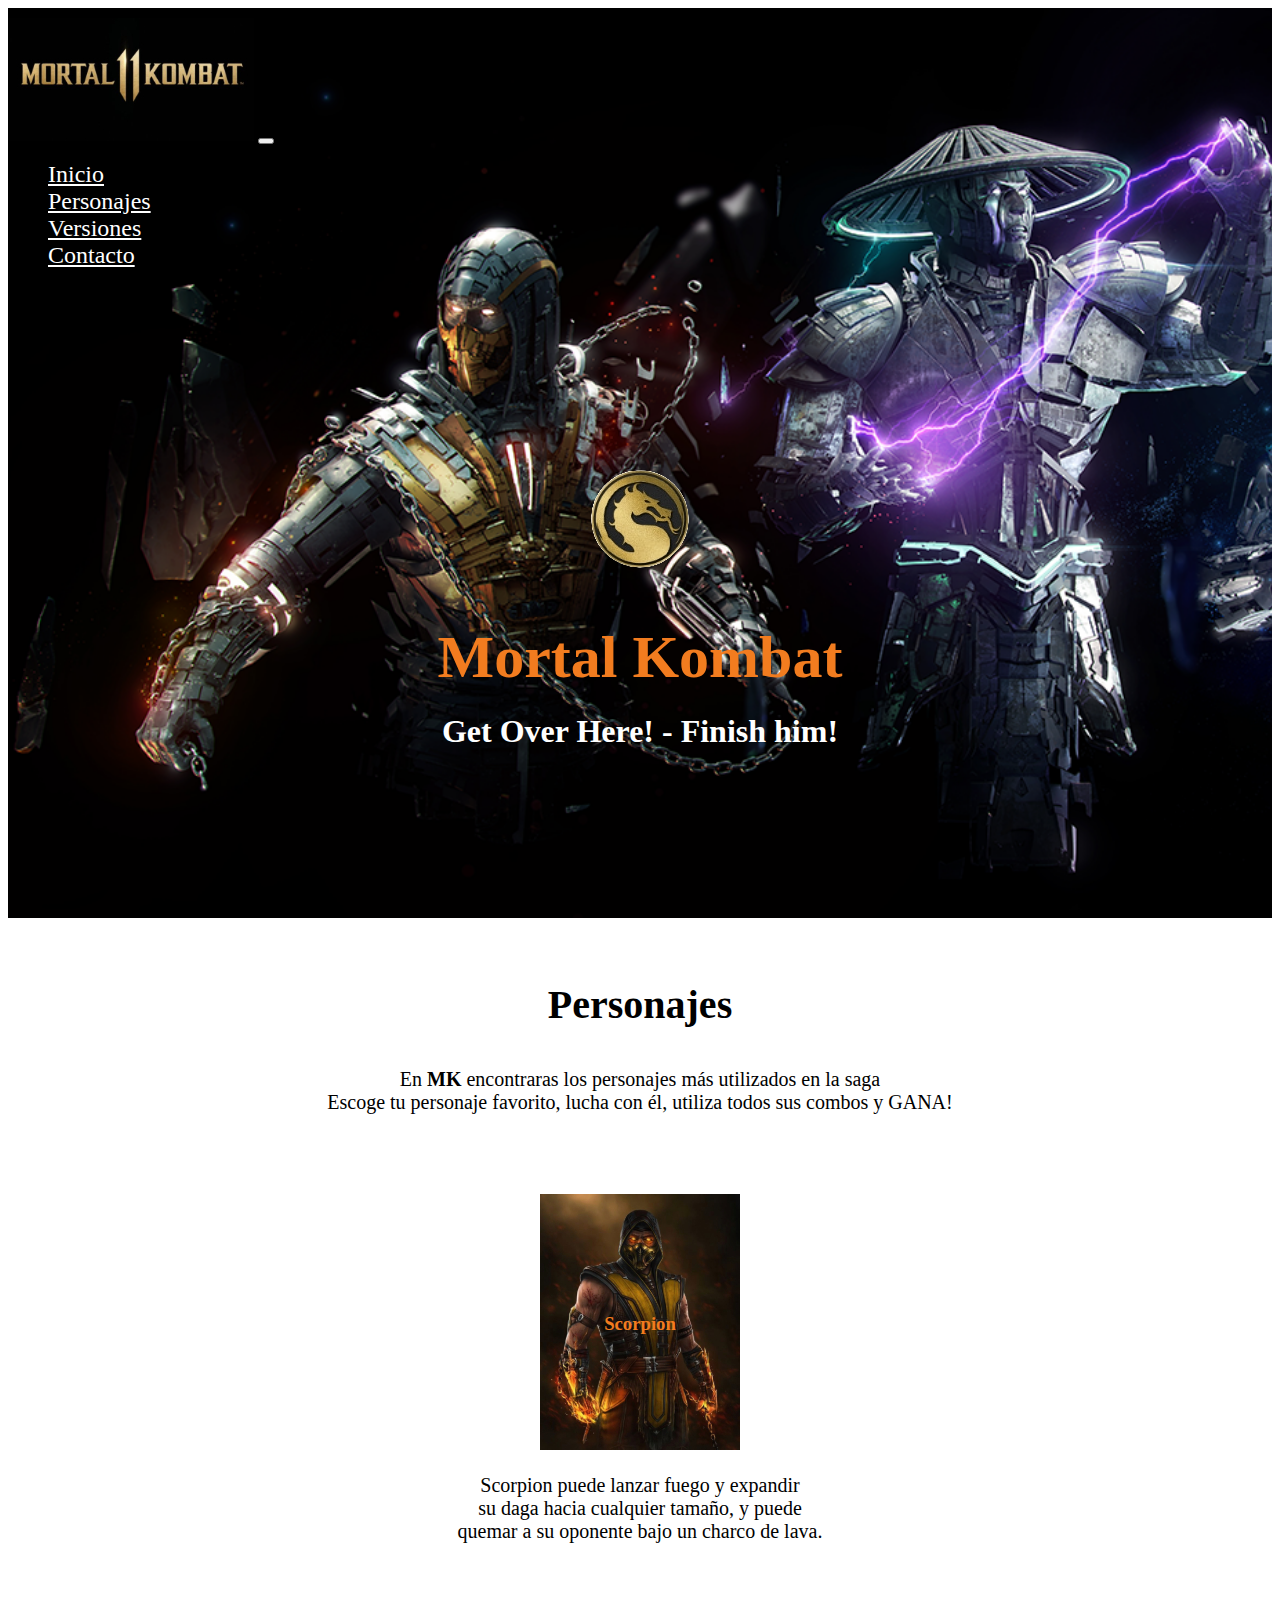
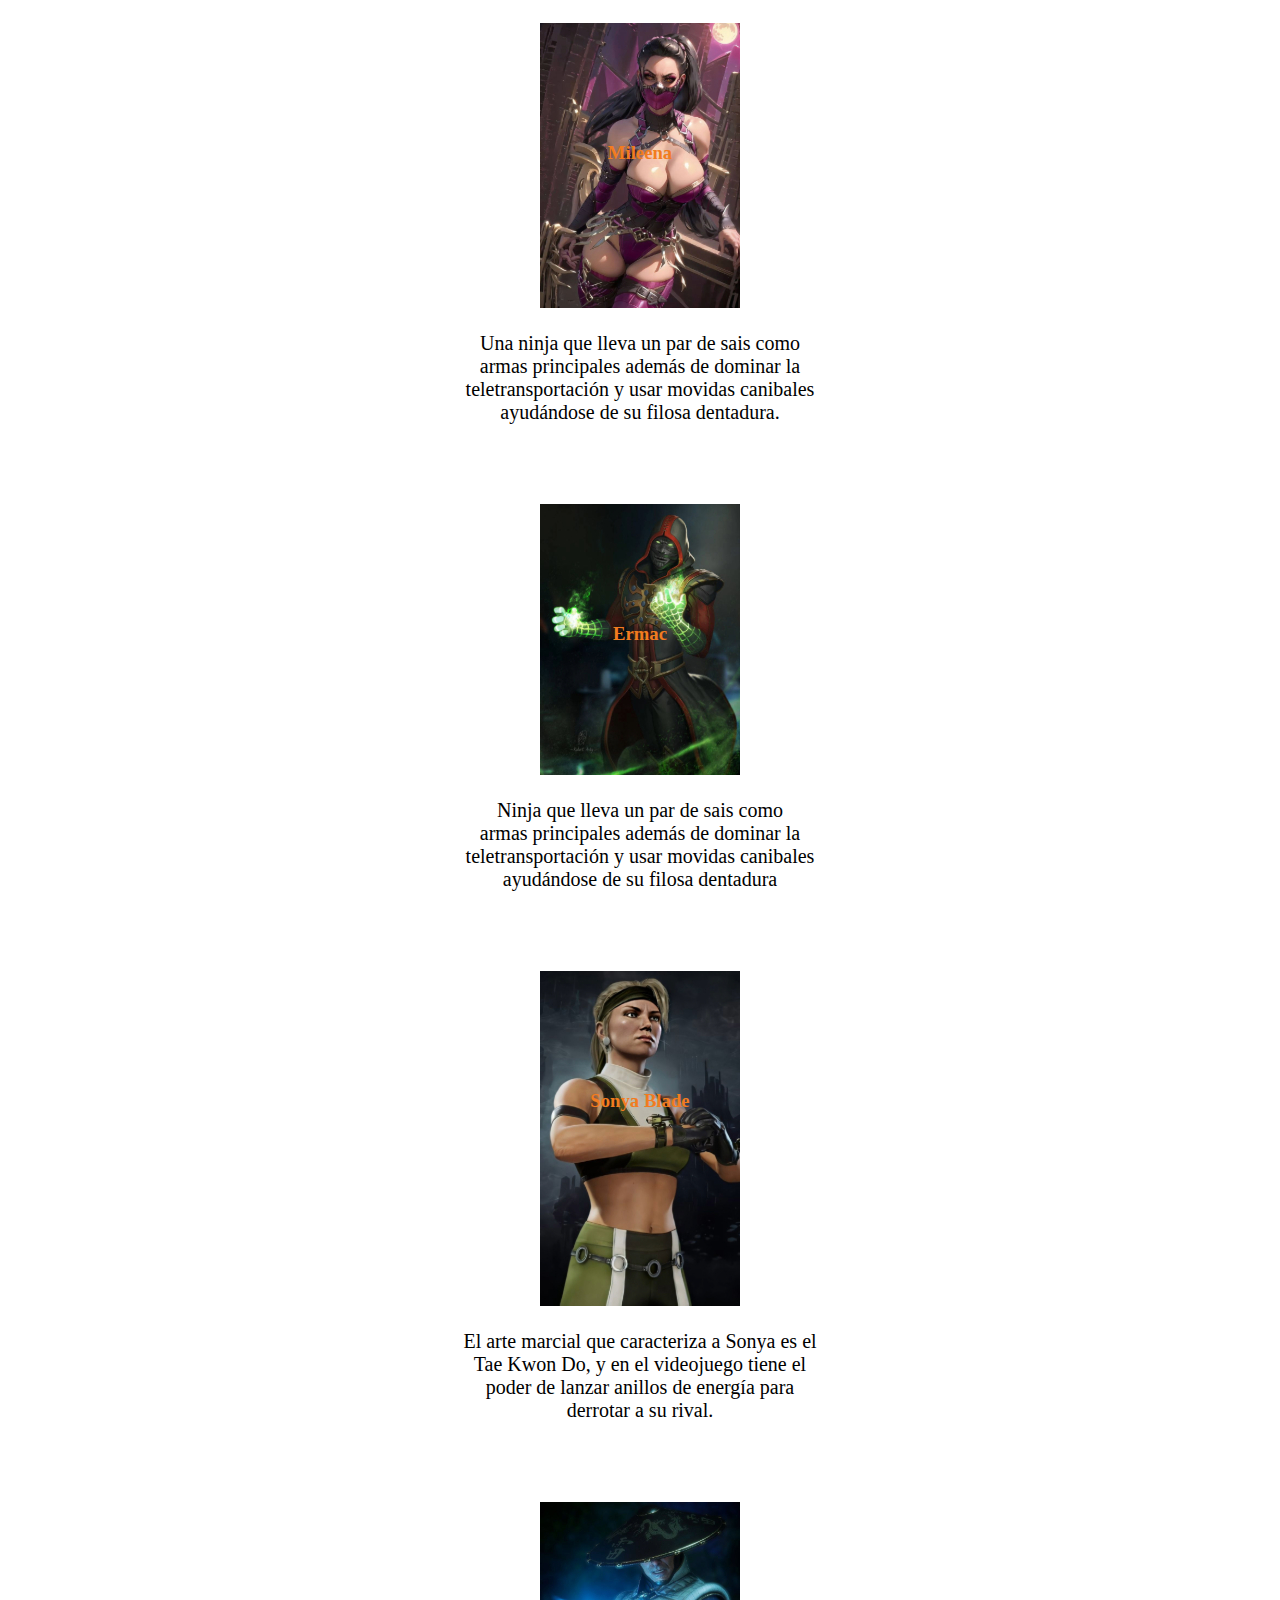
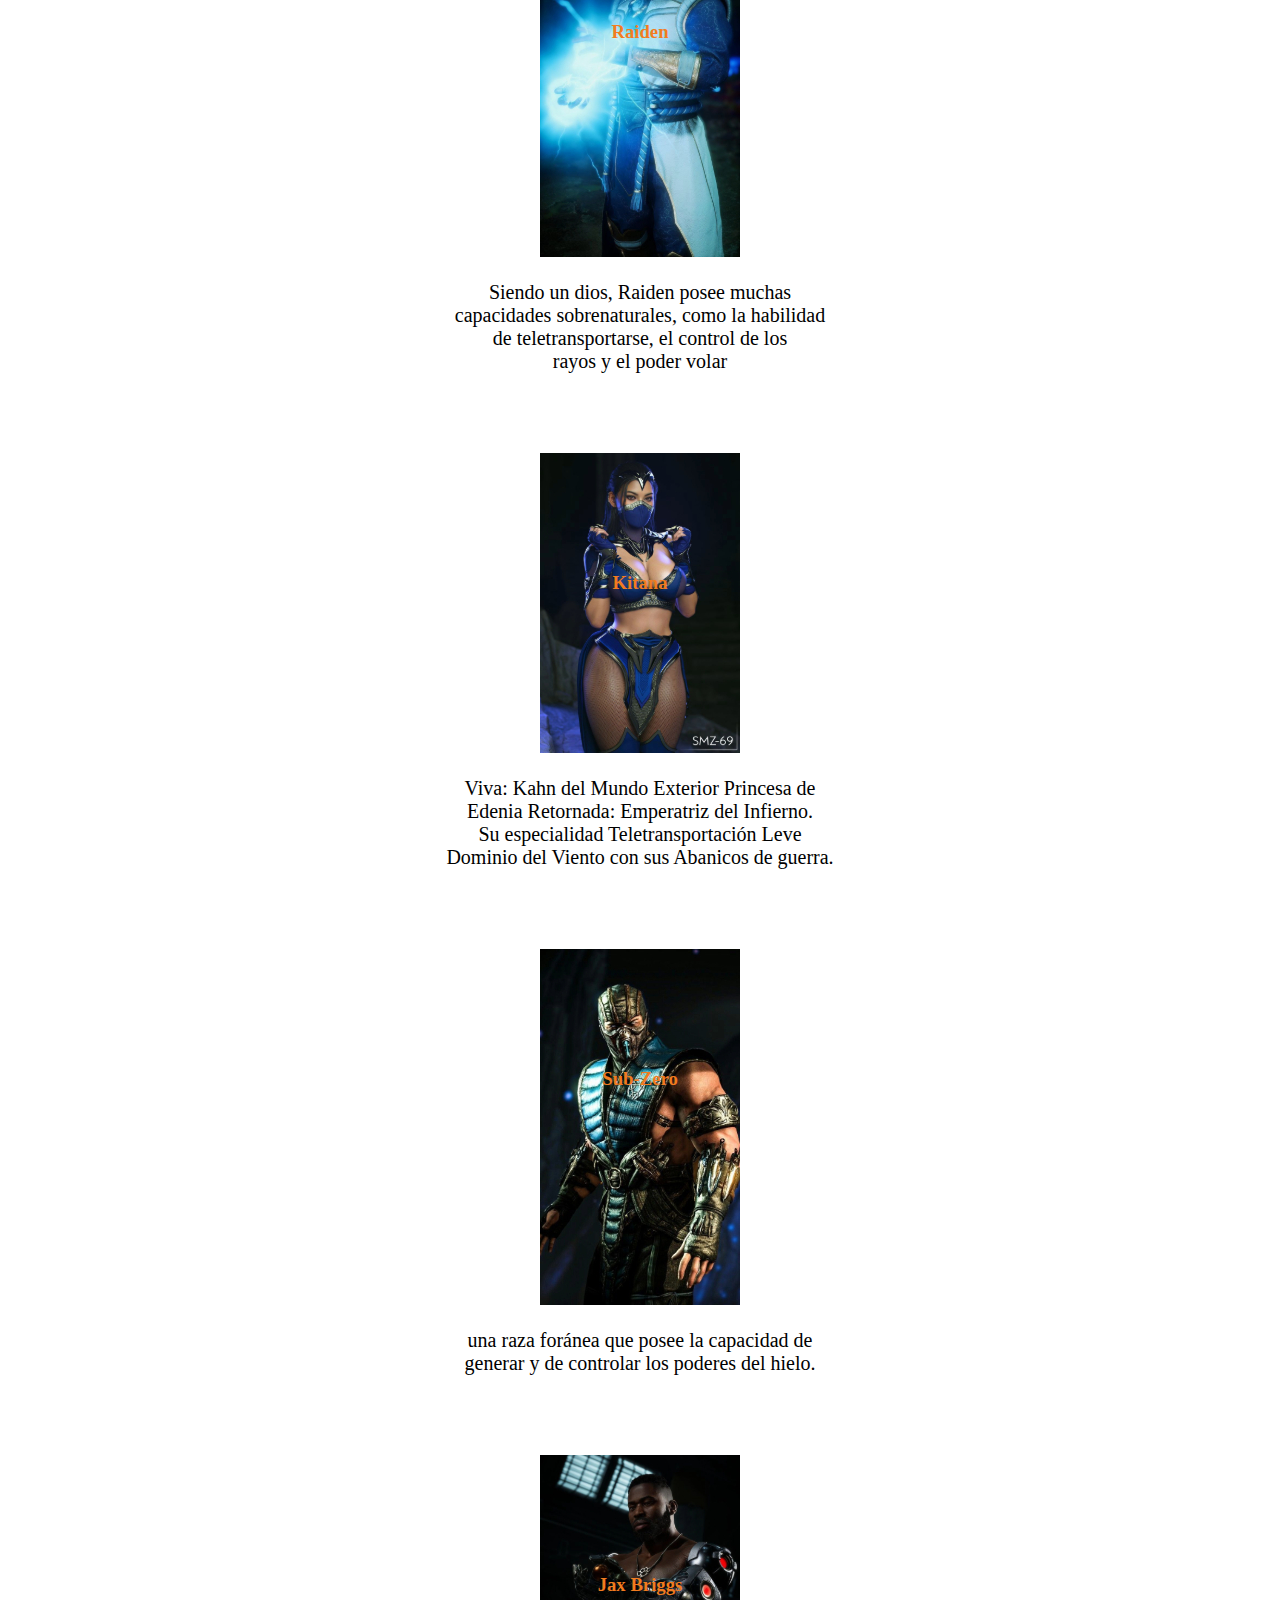
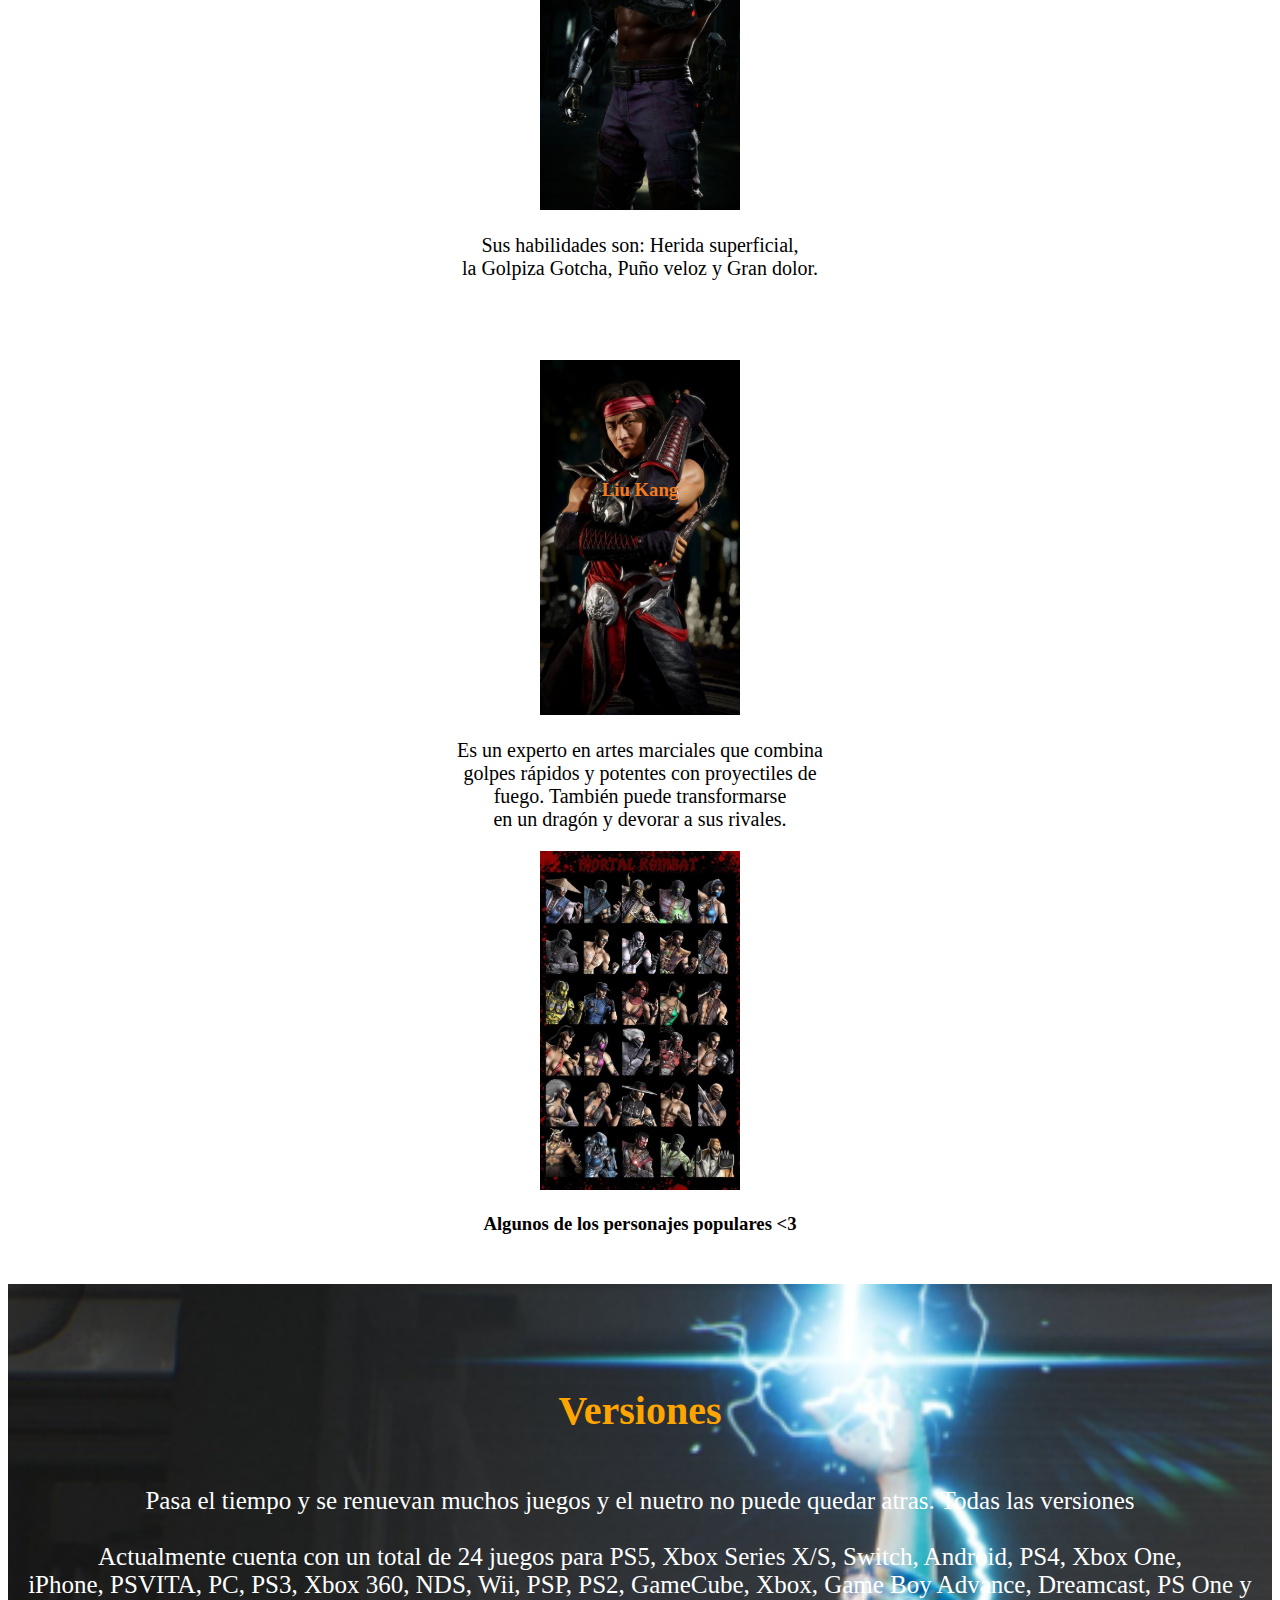
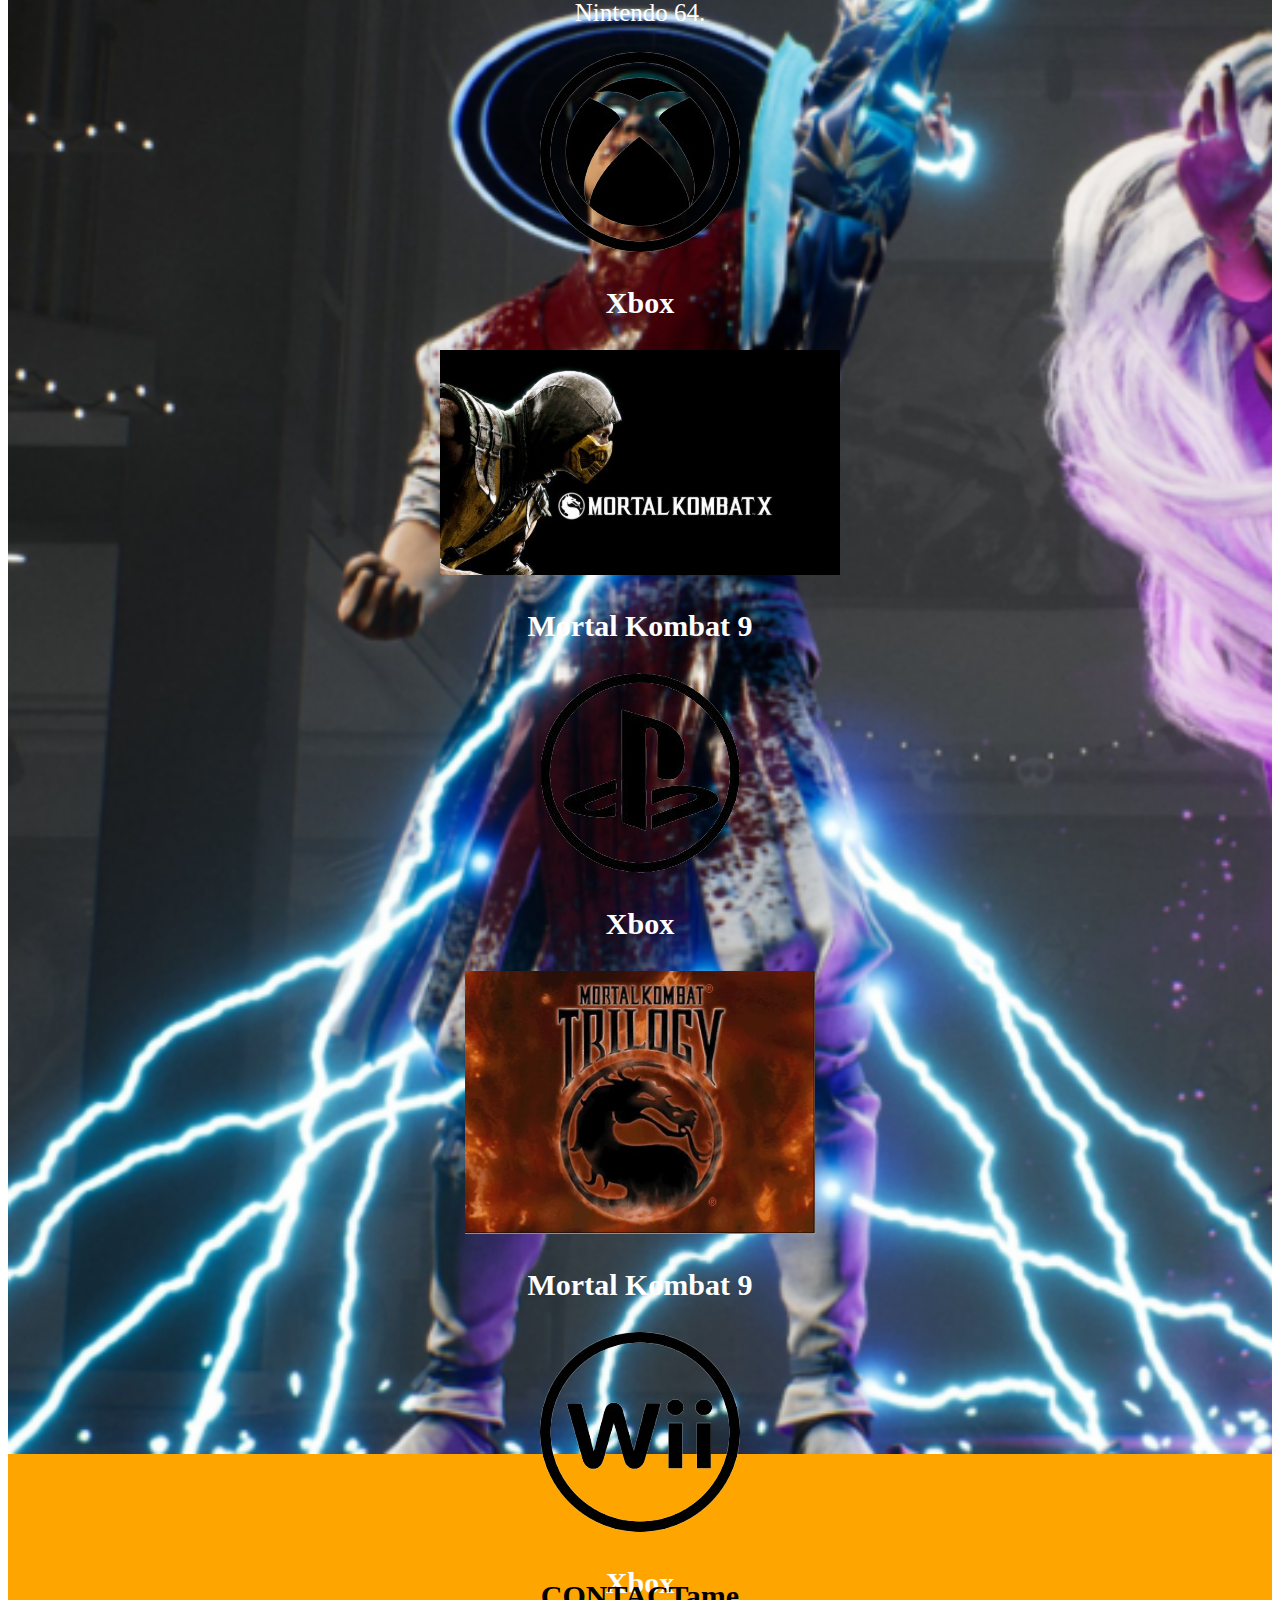
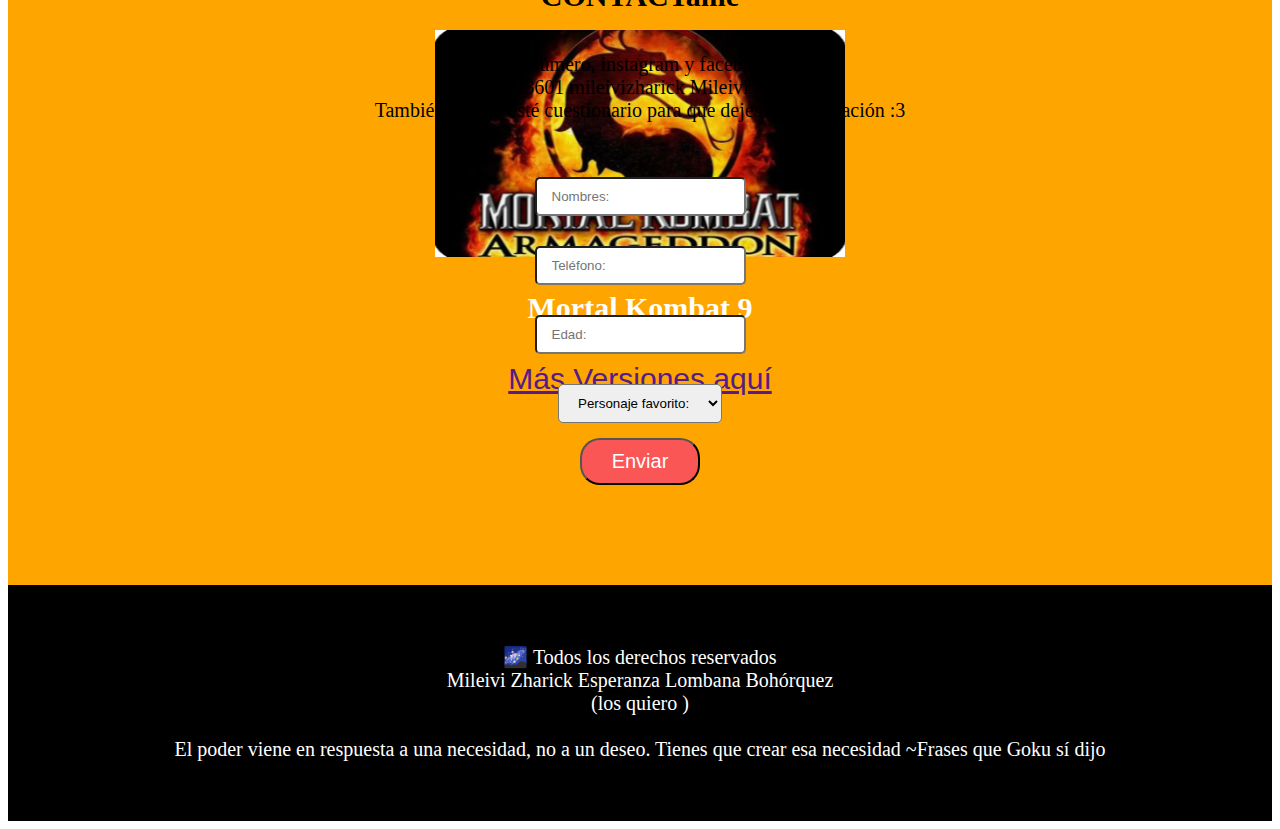
<file: index.html>
<!DOCTYPE html>
<html lang="en">
<head>
    <meta charset="UTF-8">
    <meta name="viewport" content="width=device-width, initial-scale=1.0">
    <title>Rumbo | experimentando</title>
    <link href="https://cdn.jsdelivr.net/npm/bootstrap@5.3.2/dist/css/bootstrap.min.css" rel="stylesheet" integrity="sha384-T3c6CoIi6uLrA9TneNEoa7RxnatzjcDSCmG1MXxSR1GAsXEV/Dwwykc2MPK8M2HN" crossorigin="anonymous">
    <link rel="stylesheet" href="css/styles.css">
</head>
<body>

    
    
    <!-- sección Cabeza de sitio -->
    <header>
        <nav class="navbar navbar-expand-lg bg-nav-rumbo">
            <div class="container">
              <a class="navbar-brand" href="#"><img src="img/logo.jpg" alt=""></a>
              <button class="navbar-toggler" type="button" data-bs-toggle="collapse" data-bs-target="#navbarNav" aria-controls="navbarNav" aria-expanded="false" aria-label="Toggle navigation">
                <span class="navbar-toggler-icon"></span>
              </button>
              <div class="collapse navbar-collapse justify-content-end" id="navbarNav">
                <ul class="navbar-nav">
                  <li class="nav-item">
                    <a class="nav-link" aria-current="page" href="#">Inicio</a>
                  </li>
                  <li class="nav-item">
                    <a class="nav-link" href="#planes">Personajes</a>
                  </li>
                  <li class="nav-item">
                    <a class="nav-link" href="#destinos">Versiones</a>
                  </li>
                  <li class="nav-item">
                    <a class="nav-link" href="#contacto">Contacto</a>
                  </li>
                </ul>
              </div>
            </div>
        </nav>
        <div id="hero">
            <img src="img/mortalkombat.png" alt="">
            <h2>Mortal Kombat</h2>
            <h1>Get Over Here! -  Finish him!</h1>
        </div>
    </header>
<!-- sección Principales -->
    <main>
        <section id="planes">
            <div class="container">
                <h2>Personajes</h2>
                <P>En <strong>MK</strong> encontraras los personajes más utilizados en la saga <br>
                Escoge tu personaje favorito, lucha con él, utiliza todos sus combos y GANA! </P>
                <div class="row">
                    <div class="col-md-4 plan">
                        <img src="img/scorpion.jpg" alt="">
                        <h3>Scorpion</h3>
                        <p>
                            Scorpion puede lanzar fuego y expandir <br> su daga  hacia cualquier tamaño, y puede <br> quemar  a su oponente bajo un charco de lava.
                        </p>
                    </div>

                    <div class="col-4 plan">
                        <img src="img/Mileena.jpg" alt="">
                        <h3>Mileena</h3>
                        <p>
                            Una ninja que lleva un par de sais como <br> armas principales además de dominar la <br> teletransportación y usar movidas canibales <br> ayudándose de su filosa dentadura.
                        </p>
                    </div>

                    <div class="col-4 plan">
                        <img src="img/Ermac.jpg" alt="">
                        <h3>Ermac</h3>
                        <p>
                            Ninja que lleva un par de sais como <br> armas principales además de dominar la <br> teletransportación y usar movidas canibales <br> ayudándose de su filosa dentadura
                        </p>
                    </div>
                    
                </div>

                <div class="row">
                    <div class="col-md-4 plan">
                        <img src="img/Sonya Blade.jpg" alt="">
                        <h3>Sonya Blade</h3>
                        <p>
                            El arte marcial que caracteriza a Sonya es el <br> Tae Kwon Do, y en el videojuego tiene el <br> poder de lanzar anillos de energía para <br> derrotar a su rival.
                        </p>
                    </div>

                    <div class="col-4 plan">
                        <img src="img/Raiden.jpg" alt="">
                        <h3>Raiden</h3>
                        <p>
                            Siendo un dios, Raiden posee muchas <br> capacidades sobrenaturales, como la habilidad <br> de teletransportarse, el control de los <br> rayos y el poder volar
                        </p>
                    </div>

                    <div class="col-4 plan">
                        <img src="img/Kitana.jpg" alt="">
                        <h3>Kitana</h3>
                        <p>
                            Viva: Kahn del Mundo Exterior Princesa de <br> Edenia Retornada: Emperatriz del Infierno. <br> Su especialidad Teletransportación Leve <br> Dominio del Viento con sus Abanicos de guerra.
                        </p>
                    </div>
                    
                </div>

                <div class="row">
                    <div class="col-md-4 plan">
                        <img src="img/sub-zero.jpg" alt="">
                        <h3>Sub-Zero</h3>
                        <p
                            d Sub-Zero desciende de los Cryomancers, <br> una raza foránea que posee la capacidad de <br> generar y de controlar los poderes del hielo.
                        </p>
                    </div>

                    <div class="col-4 plan">
                        <img src="img/Jax Briggs.jpg" alt="">
                        <h3>Jax Briggs</h3>
                        <p>
                            Sus habilidades son: Herida superficial, <br> la Golpiza Gotcha, Puño veloz y Gran dolor.
                        </p>
                    </div>

                    <div class="col-4 plan">
                        <img src="img/Liu Kang.jpg" alt="">
                        <h3>Liu Kang</h3>
                        <p>
                            Es un experto en artes marciales que combina <br> golpes rápidos y potentes con proyectiles de <br> fuego. También puede transformarse <br> en un dragón y devorar a sus rivales.
                        </p>
                    </div>
                    
                </div>

                <div class="col-md-12 destino">
                    <img src="img/todos.jpg" alt="">
                    <h3>Algunos de los personajes populares <3 </h3>
                </div>


            </div>
        </section>

        <section id="destinos">
            <div class="container">
                <h2>Versiones</h2>
                <p>
                    Pasa el tiempo y se renuevan muchos juegos y el nuetro no puede quedar atras. Todas las versiones <br><br>
                    Actualmente cuenta con un total de 24 juegos para PS5, Xbox Series X/S, Switch, Android, PS4, Xbox One, <br> iPhone, PSVITA, PC, PS3, Xbox 360, NDS, Wii, PSP, PS2, GameCube, Xbox, Game Boy Advance, Dreamcast, PS One y Nintendo 64.
                </p>
                <div class="row">
                    <div class="col-md-6 destino">
                        <img src="img/xbox.png" alt="">
                        <h3>Xbox</h3>
                    </div>
                    
                    <div class="col-md-6 destino">
                        <img src="img/MKX_Xb.jpg" alt="">
                     <h3>Mortal Kombat 9</h3>
                    </div>
                </div>

                <div class="row">
                    <div class="col-md-6 destino">
                        <img src="img/ps.png" alt="">
                        <h3>Xbox</h3>
                    </div>
                    
                    <div class="col-md-6 destino">
                        <img src="img/MKT_Ps.jpg" alt="">
                     <h3>Mortal Kombat 9</h3>
                    </div>
                </div>

                <div class="row">
                    <div class="col-md-6 destino">
                        <img src="img/wii.png" alt="">
                        <h3>Xbox</h3>
                    </div>
                    
                    <div class="col-md-6 destino">
                        <img src="img/MKA_Wi.png" alt="">
                     <h3>Mortal Kombat 9</h3>
                    </div>
                </div>
                
                <button>
                    <a href=""> Más Versiones aquí</a>
                </button>

            </div>
        </section>

        <section id="contacto">
            <div class="container">
                <h2>CONTACTame</h2>
                <p> Te dejo mi número, instagram y facebook, nene ;3 <br> 3194523601 mileivizharick Mileivi Zharick <br> También te dejo esté cuestionario para que dejes tu información :3</p>
                <form action="">
                    <div class="row">
                        <div class="col-md-6">
                            <input type="text" placeholder="Nombres:">
                        </div>
                        <div class="col-md-6">
                            <input type="number" placeholder="Teléfono:">
                        </div>
                        <div class="col-md-6">
                            <input type="edad" placeholder="Edad:">
                        </div>
                        <div class="col-md-6">
                            <select name="" id="">
                                <option> Personaje favorito:</option>
                                <option value="Pasto"></option>
                                <option value="Medellín">Medellín</option>
                                <option value="Bucaramanga">Bucaramanga</option>
                                <option value="Quibdó">Quibdó</option>
                                <option value="sí">sí</option>
                            </select>
                        </div>
                    </div>

                    <button>Enviar</button>
                </form>
            </div>
        </section>
    </main>
<!-- sección Pie de pagina -->
    <footer>
        <p>🌌 Todos los derechos reservados <br>
            Mileivi Zharick Esperanza Lombana Bohórquez <br>
            (los quiero ) <br><br>

            El poder viene en respuesta a una necesidad, no a un deseo. Tienes que crear esa necesidad  ~Frases que Goku sí dijo
        </p>
    </footer>

    <script src="https://cdn.jsdelivr.net/npm/bootstrap@5.3.2/dist/js/bootstrap.bundle.min.js" integrity="sha384-C6RzsynM9kWDrMNeT87bh95OGNyZPhcTNXj1NW7RuBCsyN/o0jlpcV8Qyq46cDfL" crossorigin="anonymous"></script>
</body>
</html>
</file>
<file: css/styles.css>
header{
    background: url("../img/cabeza.png");
    background-size: cover;
    width: 100%;
    height: 100vh;
    padding-top: 10px ;
}

.bg-nav-rumbo{
    background: transparent !important;
}

.bg-nav-rumbo ul li a.nav-link{
    color: white;
    font-size: 24px;
    border-bottom: 2px solid transparent;

}

.bg-nav-rumbo ul li a.nav-link:hover{
    border-bottom: 2px solid white;
    border-top: 2px solid wheat;
}

#hero{
    text-align: center;
    margin-top: 200px;
    
}
#hero h2{
    font-size: 60px;
    color: #F27C1F;
    margin-bottom: 0;
    text-decoration: dashed;
}

#hero h1{
    color: white;
    margin-bottom: 50px;
}

#destinos button{
    background: orange;
    color: #666;
    padding: 5px 20px;
    font-size: 30px;
    border-radius: 30px;
    font-weight: 500;
    border-color: transparent;
}
/* Estilos de la sección PLAN */
#planes{
    padding: 30px 0;
    text-align: center;
}

#planes h2{
    font-weight: 900;
    margin-bottom: 40px;
    font-size: 40px;
}

#planes p{
    font-size: 20px;
}

#planes .plan{
    margin-top: 80px;
    position: relative;
}

#planes .plan h3{
    color: #F27C1F;
    position: absolute;
    z-index: 99;
    top: 100px;
    left: 0;
    right: 0;
    text-align: center;
}

/* Estilos de sección de Destinos */
#destinos{
    background: url("../img/version5.png");
    background-size: cover;
    width: 100%;
    height: 190vh;
    padding-top: 50px;
    text-align: center;
    color: white;
    padding-bottom: 10px;
}
#destinos h2{
    color: orange;
    font-size: 40px;
    font-weight: 900;
    padding: 20px;

}
#destinos p{
    font-size: 25px;
    padding: -20px;
}


#destinos h3{
    color: white;
    font-size: 30px;
    margin-bottom: 20px 0 50px;
}

/* Estilos sección de Contacto */
#contacto {
    background-color: orange;
    text-align: center;
    width: 100%;
    padding: 100px 0;
}

#contacto h2{
    font-size: 30px;
    font-weight: 900;
    margin-bottom: 40px;
}

#contacto p{
    font-size: 20px;
    margin-bottom: 40px;
}

#contacto form{
    width: 90%;
    margin: 0 auto;

}

#contacto form input, 
#contacto form select{
    padding: 10px 15px;
    max-width: 100%;
    margin: 15px 0;
    border-radius: 5px;

}

#contacto form button{
    border-radius: 20px;
    padding: 10px 30px;
    background-color: rgb(250, 86, 86);
    margin-top: 1px solid rgb(218, 218, 2) ;
    color: #fff;
    font-size: 20px;
}

footer{
    background-color: black;
    font-size: 20px;
    text-align: center;
    color: #fff;
    padding: 40px 0;
}
    

/* efectos hero hover */

#hero img,
nav img
#hero button,
#planes img
#destinos img{
    transition: .5s;
}
#hero img:hover{
    transform: rotate(360deg);
}
nav img:hover{
    transform: scale(1.1);
}
#hero button:hover{
    box-shadow: 3px 4px 5px 6px greenyellow;

}
#planes img:hover{
    border-radius: 40%;
    transform: rotate(360deg);

}
#destinos img:hover{
    transform: scale(0.5s);
}
</file>
